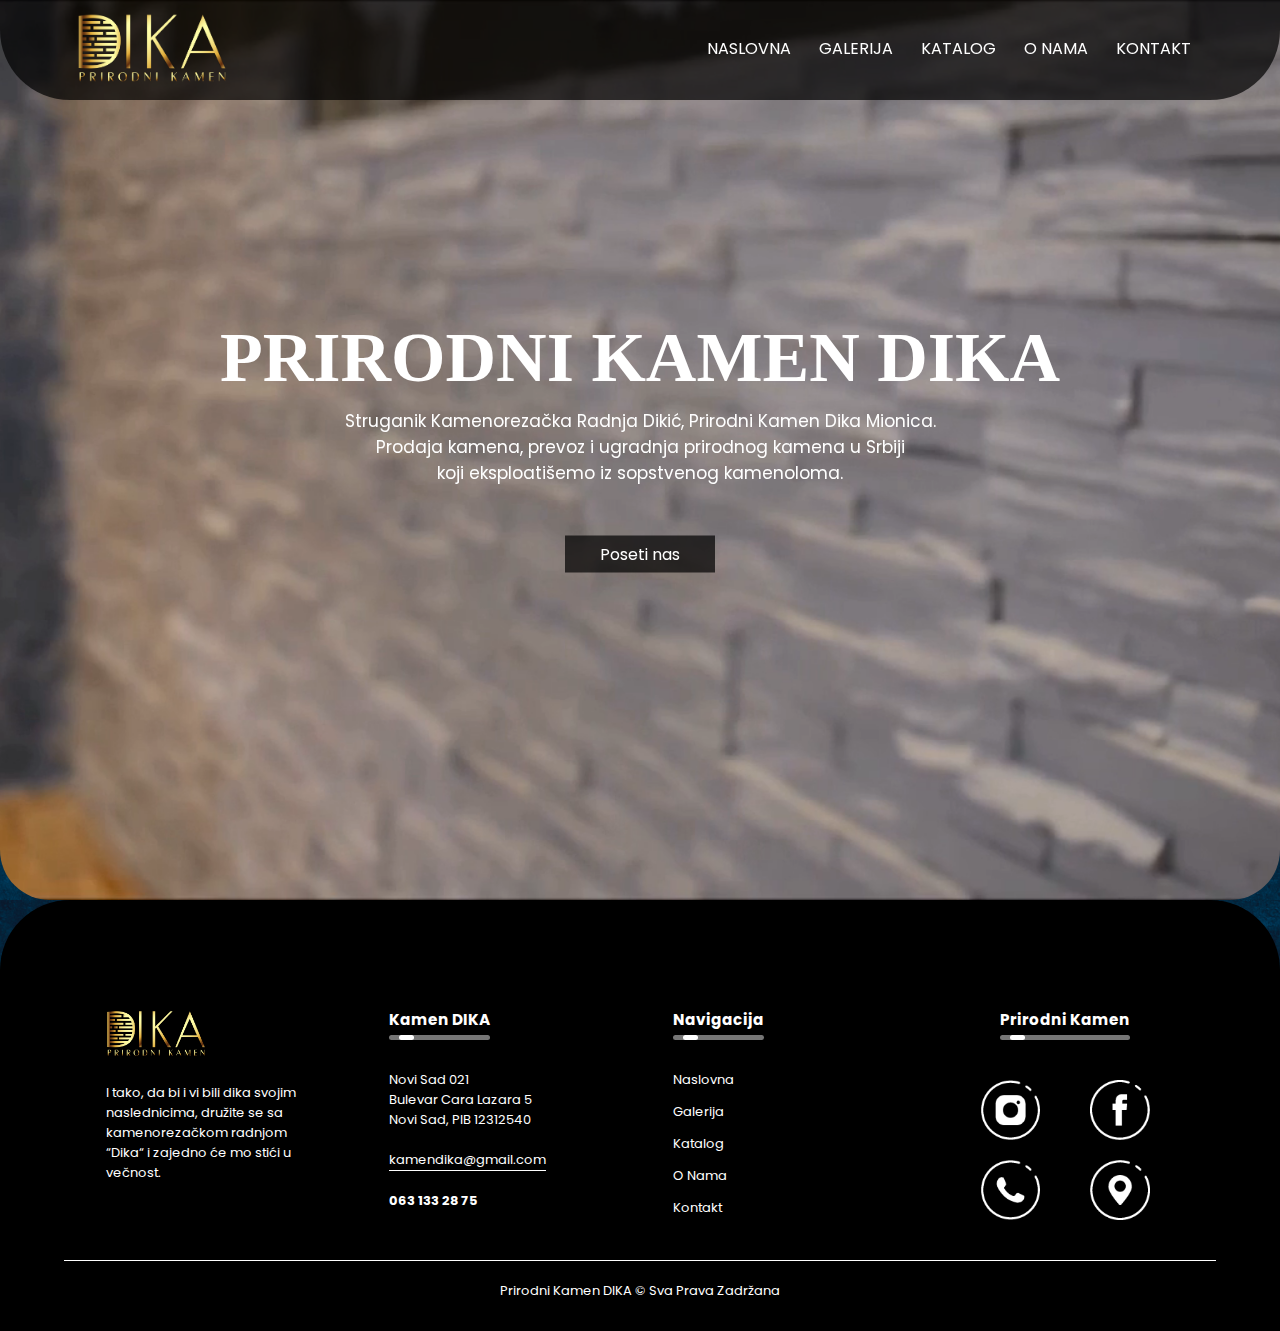
<file: index.html>
<!DOCTYPE html>
<html>
<head>
  <meta name="viewport" content="width=device-width, inital-scale=1.0">
  <title>Prirodni kamen dika</title>
  <link rel="stylesheet" href="style.css">
  <link rel="preconnect" href="https://fonts.googleapis.com">
  <link rel="preconnect" href="https://fonts.gstatic.com" crossorigin>
  <link href="https://fonts.googleapis.com/css2?family=Poppins:wght@200;300;400;600;700&display=swap" rel="stylesheet">
</head>
<body>
<section class="header">

    <video autoplay loop muted plays-inline class="videopozadina">
    <source src="images/video11.mp4">

    </video>
    <nav>
      <a href="index.html"><img src="images/logo.png"></a>
      <div class="nav-links" id="navLinks">
        
        <ul class="ulinkovi">
          <li><a href="index.html" class="nav-link">NASLOVNA</a></li>
          <li><a href="galerija.html" class="nav-link">GALERIJA</a></li>
          <li><a href="katalog.html" class="nav-link">KATALOG</a></li>
          <li><a href="onama.html" class="nav-link">O NAMA</a></li>
          <li><a href="kontakt.html" class="nav-link">KONTAKT</a></li>
        </ul>
      </div>
      <div class="hamburger">
        <span class="bar"></span>
        <span class="bar"></span>
        <span class="bar"></span>

      </div>
      
    </nav>

<div class="text-kutija">
  <h1>PRIRODNI KAMEN DIKA</h1>
  <p>Struganik Kamenorezačka Radnja Dikić, Prirodni Kamen Dika Mionica.<br>Prodaja kamena, prevoz i ugradnja prirodnog kamena u Srbiji<br>koji eksploatišemo iz sopstvenog kamenoloma.</p>
  <a href="" class="pocetni-btn">Poseti nas</a>
</div>    

</section>

<footer>
  <div class="red">
    <div class="kolona">
      <img src="images/logo.png" class="logofuter">
      <p>I tako, da bi i vi bili dika svojim naslednicima, družite se sa kamenorezačkom radnjom “Dika“ i zajedno će mo stići u večnost.</p>
    </div>

    <div class="kolona">
      <h3>Kamen DIKA <div class="ispodlinija"><span></span></div></h3>
      <p>Novi Sad 021</p>
      <p>Bulevar Cara Lazara 5</p>
      <p>Novi Sad, PIB 12312540</p>
      <p class="emailfuter">kamendika@gmail.com</p>
      <h4>063 133 28 75</h4>
    </div>
    <div class="kolona">
      <h3>Navigacija <div class="ispodlinija"><span></span></div></h3>
      <ul>
        <li><a href="index.html">Naslovna</a></li>
        <li><a href="galerija.html">Galerija</a></li>
        <li><a href="katalog.html">Katalog</a></li>
        <li><a href="onama.html">O Nama</a></li>
        <li><a href="kontakt.html">Kontakt</a></li>
      </ul>
    </div>
    <div  class="kolona1" >
      <h3>Prirodni Kamen<div class="ispodlinija1"><span></span></div></h3>
      <div class="socijalneikon">
        <i class="ikoninsta" ></i>
        <i class="ikonfacebook"></i>
        <i class="ikontel"></i>
        <i class="ikonlokacija"></i>
      </div>
    </div>
  </div>
  <hr>
  <p class="copyright"> Prirodni Kamen DIKA &#169 Sva Prava Zadržana</p>
</footer>

<script src="script.js"></script>

</body>
</html>
</file>
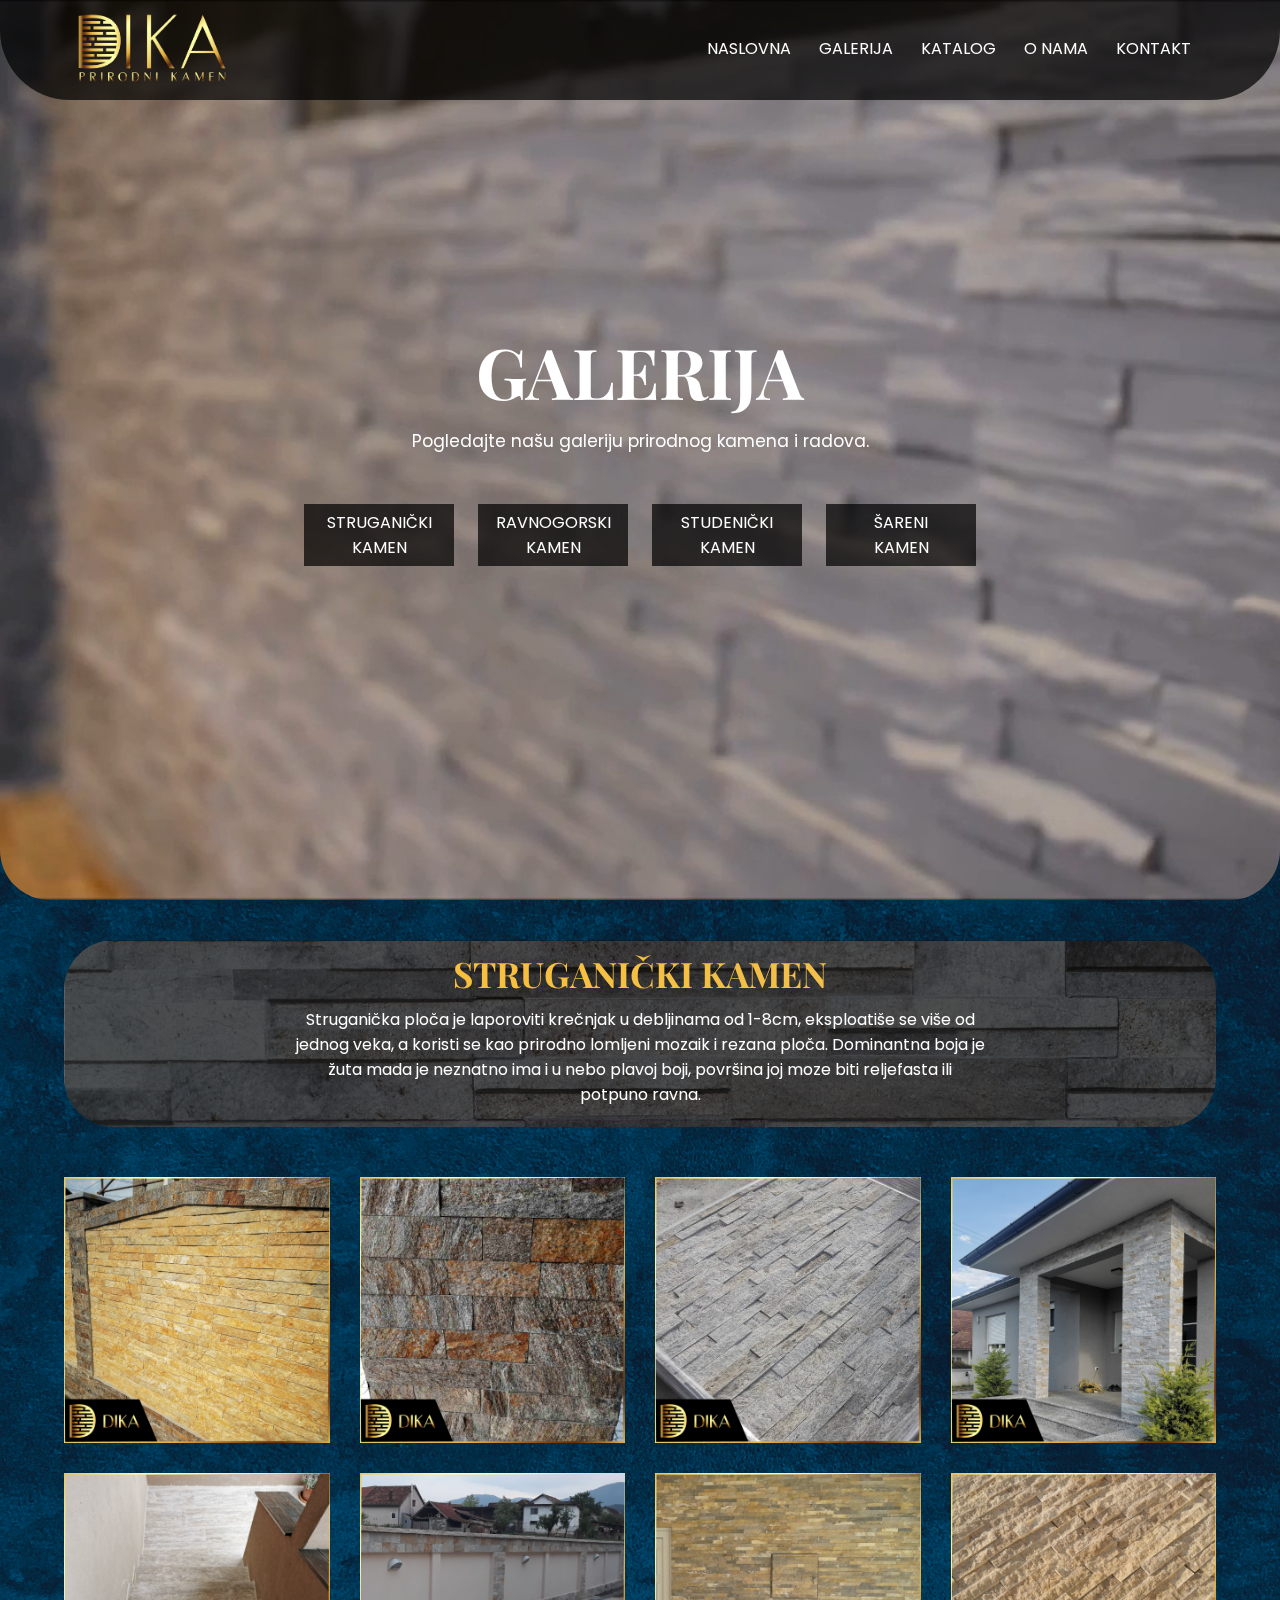
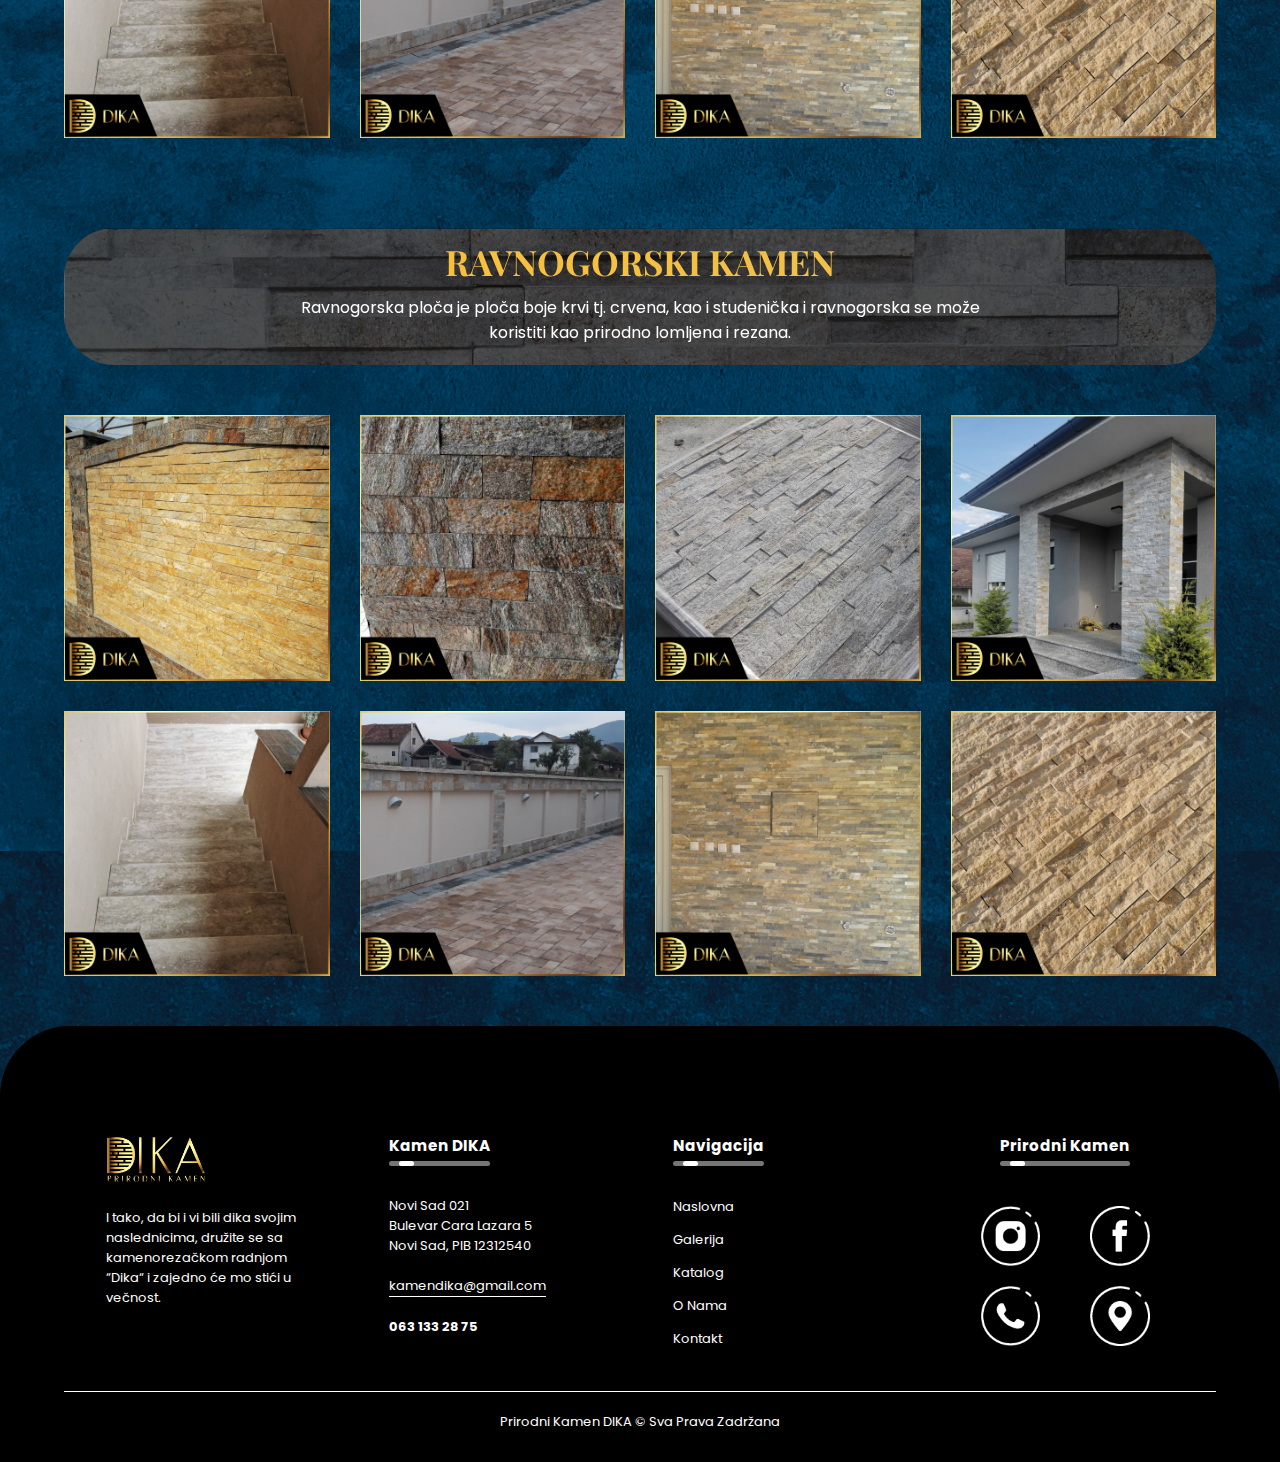
<file: galerija.html>
<!DOCTYPE html>
<html>
<head>
  <meta name="viewport" content="width=device-width, inital-scale=1.0">
  <title>Prirodni kamen dika</title>
  <link rel="stylesheet" href="style.css">
  <link rel="preconnect" href="https://fonts.googleapis.com">
  <link rel="preconnect" href="https://fonts.gstatic.com" crossorigin>
  <link href="https://fonts.googleapis.com/css2?family=Poppins:wght@200;300;400;600;700&display=swap" rel="stylesheet">
  <link href="https://fonts.googleapis.com/css2?family=Playfair+Display:ital,wght@0,400;0,500;0,600;0,700;0,800;0,900;1,400;1,500;1,600;1,700;1,800;1,900&family=Poppins:wght@100;200&display=swap" rel="stylesheet">
</head>
<body>
<section class="header11 header" >
    
    <video autoplay loop muted plays-inline class="videopozadina">
    <source src="images/video11.mp4">

    </video>


    <nav>
      <a href="index.html"><img src="images/logo.png"></a>
      <div class="nav-links" id="navLinks">
        
        <ul class="ulinkovi">
          <li><a href="index.html" class="nav-link">NASLOVNA</a></li>
          <li><a href="galerija.html" class="nav-link">GALERIJA</a></li>
          <li><a href="katalog.html" class="nav-link">KATALOG</a></li>
          <li><a href="onama.html" class="nav-link">O NAMA</a></li>
          <li><a href="kontakt.html" class="nav-link">KONTAKT</a></li>
        </ul>
      </div>
      <div class="hamburger">
        <span class="bar"></span>
        <span class="bar"></span>
        <span class="bar"></span>

      </div>
      
    </nav>

<div class="text-kutija1 text-kutija">
  <h1>GALERIJA</h1>
  <p>Pogledajte našu galeriju prirodnog kamena i radova.</p>

  <div class="butonigalerija">
  <a href="#naslovgalerije1" class="pocetni-btn">STRUGANIČKI<br>KAMEN</a>
  <a href="" class="pocetni-btn">RAVNOGORSKI<br>KAMEN</a>
  <a href="" class="pocetni-btn">STUDENIČKI<br>KAMEN</a>
  <a href="" class="pocetni-btn">ŠARENI<br>KAMEN</a>
  </div>
</div>    

</section>
<div class="full-img" id="fullImgBox">
  <img src="images/img11.png" id="fullImg">
  <span onclick="closefullImg()">x</span>
</div>




<div class="naslovgalerije1" id="naslovgalerije1"  >
  <h1>STRUGANIČKI KAMEN</h1>
  <p>Struganička ploča je laporoviti krečnjak u debljinama od 1-8cm, eksploatiše se više od jednog veka, a koristi se kao prirodno lomljeni mozaik i rezana ploča. Dominantna boja je žuta mada je neznatno ima i u nebo plavoj boji, površina joj moze biti reljefasta ili potpuno ravna.</p>
</div>



<div  class="img-galerija">
  <img src="images/img11.png" onclick="openfullImg(this.src)">
  <img src="images/img12.png" onclick="openfullImg(this.src)">
  <img src="images/img13.png" onclick="openfullImg(this.src)">
  <img src="images/img14.png" onclick="openfullImg(this.src)">
  <img src="images/img15.png" onclick="openfullImg(this.src)">
  <img src="images/img16.png" onclick="openfullImg(this.src)">
  <img src="images/img17.png" onclick="openfullImg(this.src)">
  <img src="images/img18.png" onclick="openfullImg(this.src)">

</div>

<div class="full-img" id="fullImgBox">
  <img src="images/img11.png" id="fullImg">
  <span onclick="closefullImg()">x</span>
</div>




<div class="naslovgalerije1" id="naslovgalerije1"  >
  <h1>RAVNOGORSKI KAMEN</h1>
  <p>Ravnogorska ploča je ploča boje krvi tj. crvena, kao i studenička i ravnogorska se može koristiti kao prirodno lomljena i rezana.</p>
</div>





<div  class="img-galerija">
  <img src="images/img11.png" onclick="openfullImg(this.src)">
  <img src="images/img12.png" onclick="openfullImg(this.src)">
  <img src="images/img13.png" onclick="openfullImg(this.src)">
  <img src="images/img14.png" onclick="openfullImg(this.src)">
  <img src="images/img15.png" onclick="openfullImg(this.src)">
  <img src="images/img16.png" onclick="openfullImg(this.src)">
  <img src="images/img17.png" onclick="openfullImg(this.src)">
  <img src="images/img18.png" onclick="openfullImg(this.src)">

</div>

<footer>
  <div class="red">
    <div class="kolona">
      <img src="images/logo.png" class="logofuter">
      <p>I tako, da bi i vi bili dika svojim naslednicima, družite se sa kamenorezačkom radnjom “Dika“ i zajedno će mo stići u večnost.</p>
    </div>

    <div class="kolona">
      <h3>Kamen DIKA <div class="ispodlinija"><span></span></div></h3>
      <p>Novi Sad 021</p>
      <p>Bulevar Cara Lazara 5</p>
      <p>Novi Sad, PIB 12312540</p>
      <p class="emailfuter">kamendika@gmail.com</p>
      <h4>063 133 28 75</h4>
    </div>
    <div class="kolona">
      <h3>Navigacija <div class="ispodlinija"><span></span></div></h3>
      <ul>
        <li><a href="index.html">Naslovna</a></li>
        <li><a href="galerija.html">Galerija</a></li>
        <li><a href="katalog.html">Katalog</a></li>
        <li><a href="onama.html">O Nama</a></li>
        <li><a href="kontakt.html">Kontakt</a></li>
      </ul>
    </div>
    <div  class="kolona1" >
      <h3>Prirodni Kamen<div class="ispodlinija1"><span></span></div></h3>
      <div class="socijalneikon">
        <i class="ikoninsta" ></i>
        <i class="ikonfacebook"></i>
        <i class="ikontel"></i>
        <i class="ikonlokacija"></i>
      </div>
    </div>
  </div>
  <hr>
  <p class="copyright"> Prirodni Kamen DIKA &#169 Sva Prava Zadržana</p>
</footer>


<script src="script.js"></script>

</body>
</html>
</file>
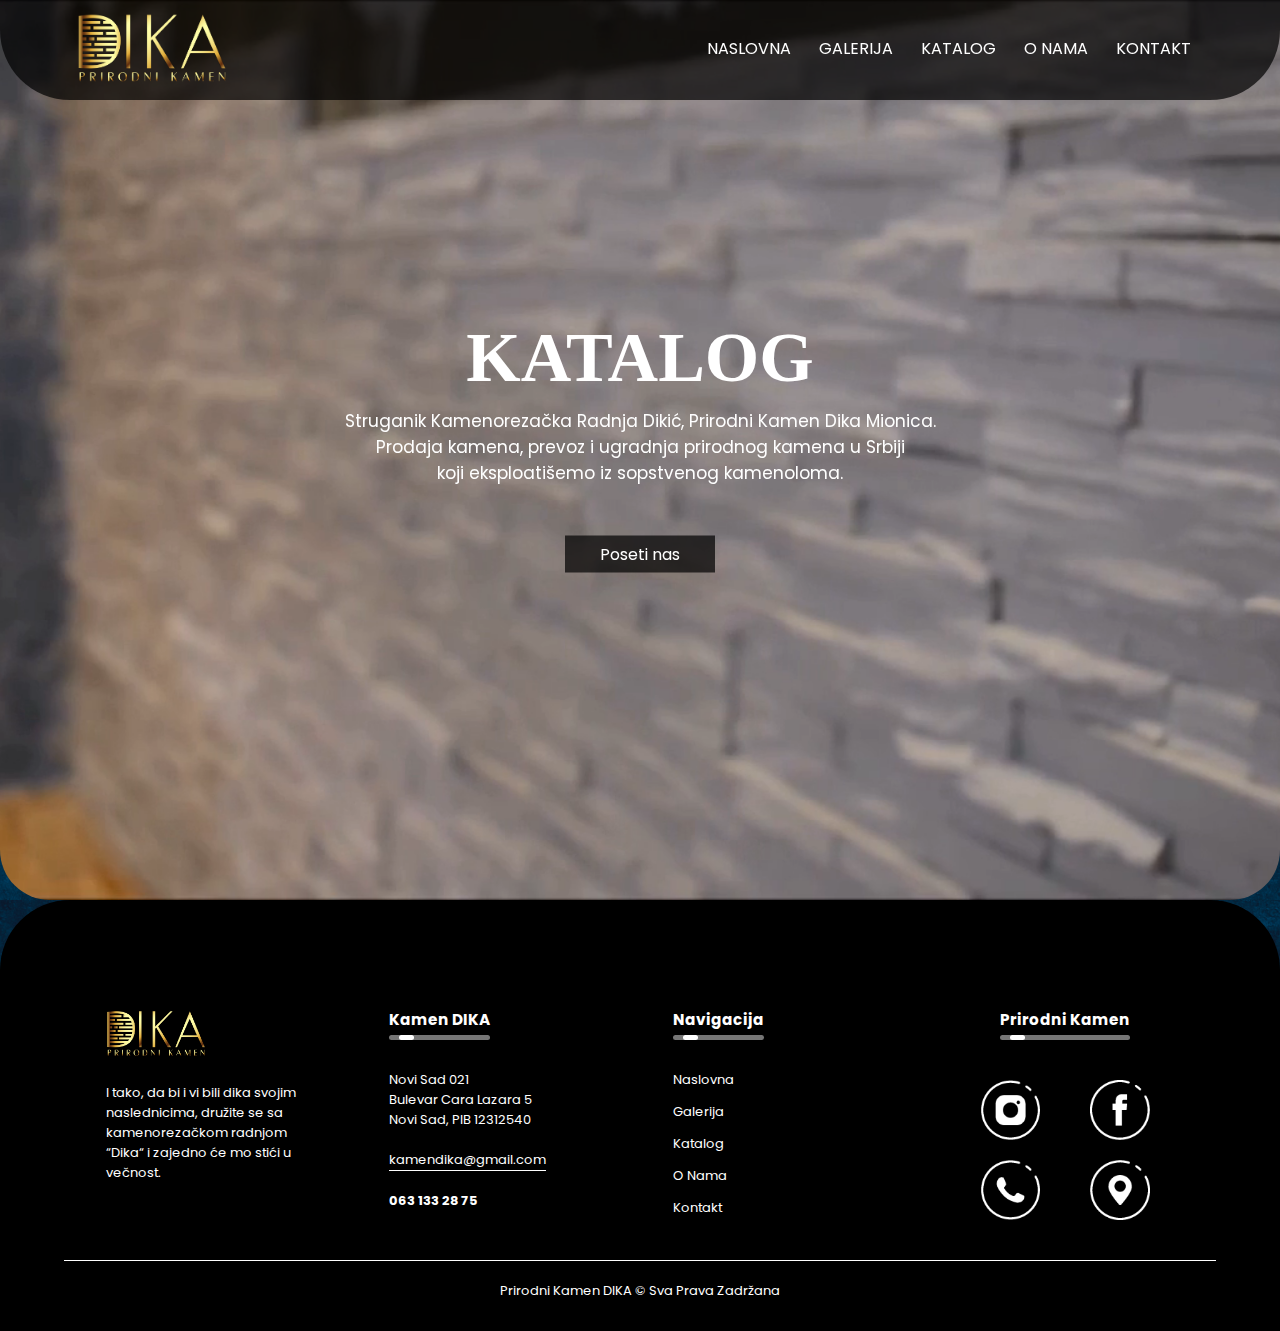
<file: katalog.html>
<!DOCTYPE html>
<html>
<head>
  <meta name="viewport" content="width=device-width, inital-scale=1.0">
  <title>Prirodni kamen dika</title>
  <link rel="stylesheet" href="style.css">
  <link rel="preconnect" href="https://fonts.googleapis.com">
  <link rel="preconnect" href="https://fonts.gstatic.com" crossorigin>
  <link href="https://fonts.googleapis.com/css2?family=Poppins:wght@200;300;400;600;700&display=swap" rel="stylesheet">
</head>
<body>
<section class="header">

    <video autoplay loop muted plays-inline class="videopozadina">
    <source src="images/video11.mp4">

    </video>

    <nav>
      <a href="index.html"><img src="images/logo.png"></a>
      <div class="nav-links" id="navLinks">
        
        <ul class="ulinkovi">
          <li><a href="index.html" class="nav-link">NASLOVNA</a></li>
          <li><a href="galerija.html" class="nav-link">GALERIJA</a></li>
          <li><a href="katalog.html" class="nav-link">KATALOG</a></li>
          <li><a href="onama.html" class="nav-link">O NAMA</a></li>
          <li><a href="kontakt.html" class="nav-link">KONTAKT</a></li>
        </ul>
      </div>
      <div class="hamburger">
        <span class="bar"></span>
        <span class="bar"></span>
        <span class="bar"></span>

      </div>
      
    </nav>

<div class="text-kutija">
  <h1>KATALOG</h1>
  <p>Struganik Kamenorezačka Radnja Dikić, Prirodni Kamen Dika Mionica.<br>Prodaja kamena, prevoz i ugradnja prirodnog kamena u Srbiji<br>koji eksploatišemo iz sopstvenog kamenoloma.</p>
  <a href="" class="pocetni-btn">Poseti nas</a>
</div>    

</section>

<footer>
  <div class="red">
    <div class="kolona">
      <img src="images/logo.png" class="logofuter">
      <p>I tako, da bi i vi bili dika svojim naslednicima, družite se sa kamenorezačkom radnjom “Dika“ i zajedno će mo stići u večnost.</p>
    </div>

    <div class="kolona">
      <h3>Kamen DIKA <div class="ispodlinija"><span></span></div></h3>
      <p>Novi Sad 021</p>
      <p>Bulevar Cara Lazara 5</p>
      <p>Novi Sad, PIB 12312540</p>
      <p class="emailfuter">kamendika@gmail.com</p>
      <h4>063 133 28 75</h4>
    </div>
    <div class="kolona">
      <h3>Navigacija <div class="ispodlinija"><span></span></div></h3>
      <ul>
        <li><a href="index.html">Naslovna</a></li>
        <li><a href="galerija.html">Galerija</a></li>
        <li><a href="katalog.html">Katalog</a></li>
        <li><a href="onama.html">O Nama</a></li>
        <li><a href="kontakt.html">Kontakt</a></li>
      </ul>
    </div>
    <div  class="kolona1" >
      <h3>Prirodni Kamen<div class="ispodlinija1"><span></span></div></h3>
      <div class="socijalneikon">
        <i class="ikoninsta" ></i>
        <i class="ikonfacebook"></i>
        <i class="ikontel"></i>
        <i class="ikonlokacija"></i>
      </div>
    </div>
  </div>
  <hr>
  <p class="copyright"> Prirodni Kamen DIKA &#169 Sva Prava Zadržana</p>
</footer>

<script src="script.js"></script>

</body>
</html>
</file>
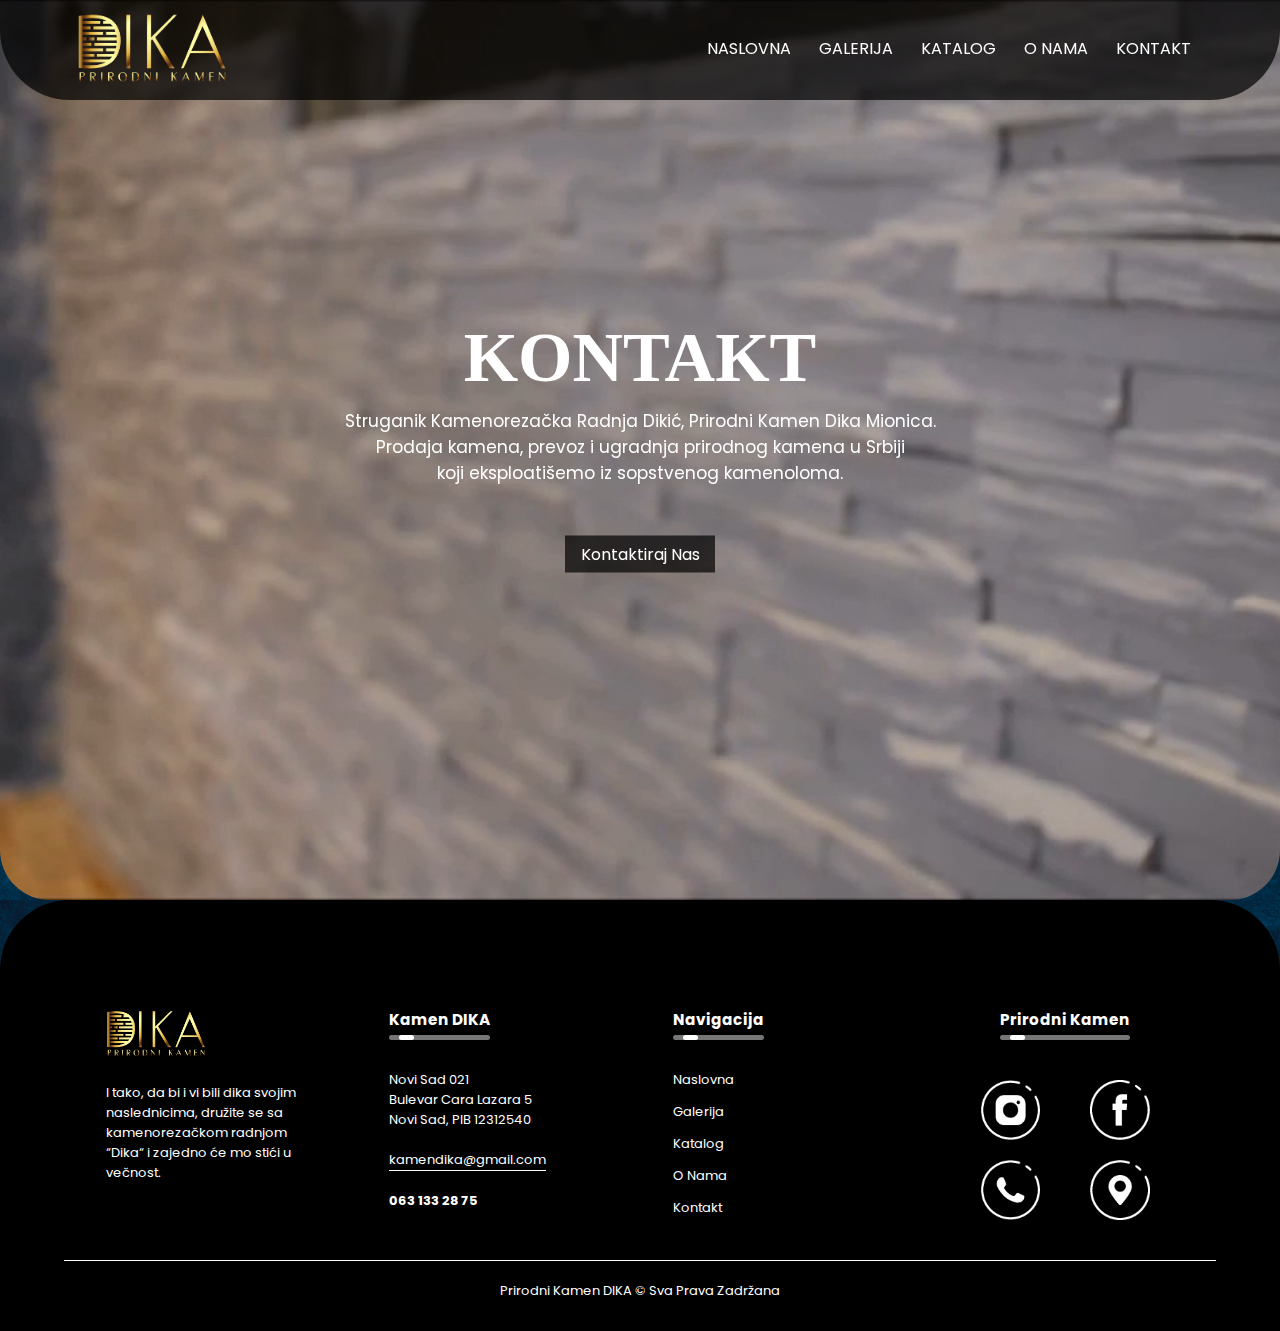
<file: kontakt.html>
<!DOCTYPE html>
<html>
<head>
  <meta name="viewport" content="width=device-width, inital-scale=1.0">
  <title>Prirodni kamen dika</title>
  <link rel="stylesheet" href="style.css">
  <link rel="preconnect" href="https://fonts.googleapis.com">
  <link rel="preconnect" href="https://fonts.gstatic.com" crossorigin>
  <link href="https://fonts.googleapis.com/css2?family=Poppins:wght@200;300;400;600;700&display=swap" rel="stylesheet">
</head>
<body>
<section class="header">

    <video autoplay loop muted plays-inline class="videopozadina">
    <source src="images/video11.mp4">

    </video>
    
    <nav>
      <a href="index.html"><img src="images/logo.png"></a>
      <div class="nav-links" id="navLinks">
        
        <ul class="ulinkovi">
          <li><a href="index.html" class="nav-link">NASLOVNA</a></li>
          <li><a href="galerija.html" class="nav-link">GALERIJA</a></li>
          <li><a href="katalog.html" class="nav-link">KATALOG</a></li>
          <li><a href="onama.html" class="nav-link">O NAMA</a></li>
          <li><a href="kontakt.html" class="nav-link">KONTAKT</a></li>
        </ul>
      </div>
      <div class="hamburger">
        <span class="bar"></span>
        <span class="bar"></span>
        <span class="bar"></span>

      </div>
      
    </nav>

<div class="text-kutija">
  <h1>KONTAKT</h1>
  <p>Struganik Kamenorezačka Radnja Dikić, Prirodni Kamen Dika Mionica.<br>Prodaja kamena, prevoz i ugradnja prirodnog kamena u Srbiji<br>koji eksploatišemo iz sopstvenog kamenoloma.</p>
  <a href="" class="pocetni-btn">Kontaktiraj Nas</a>
</div>    

</section>

<footer>
  <div class="red">
    <div class="kolona">
      <img src="images/logo.png" class="logofuter">
      <p>I tako, da bi i vi bili dika svojim naslednicima, družite se sa kamenorezačkom radnjom “Dika“ i zajedno će mo stići u večnost.</p>
    </div>

    <div class="kolona">
      <h3>Kamen DIKA <div class="ispodlinija"><span></span></div></h3>
      <p>Novi Sad 021</p>
      <p>Bulevar Cara Lazara 5</p>
      <p>Novi Sad, PIB 12312540</p>
      <p class="emailfuter">kamendika@gmail.com</p>
      <h4>063 133 28 75</h4>
    </div>
    <div class="kolona">
      <h3>Navigacija <div class="ispodlinija"><span></span></div></h3>
      <ul>
        <li><a href="index.html">Naslovna</a></li>
        <li><a href="galerija.html">Galerija</a></li>
        <li><a href="katalog.html">Katalog</a></li>
        <li><a href="onama.html">O Nama</a></li>
        <li><a href="kontakt.html">Kontakt</a></li>
      </ul>
    </div>
    <div  class="kolona1" >
      <h3>Prirodni Kamen<div class="ispodlinija1"><span></span></div></h3>
      <div class="socijalneikon">
        <i class="ikoninsta" ></i>
        <i class="ikonfacebook"></i>
        <i class="ikontel"></i>
        <i class="ikonlokacija"></i>
      </div>
    </div>
  </div>
  <hr>
  <p class="copyright"> Prirodni Kamen DIKA &#169 Sva Prava Zadržana</p>
</footer>


<script src="script.js"></script>

</body>
</html>
</file>
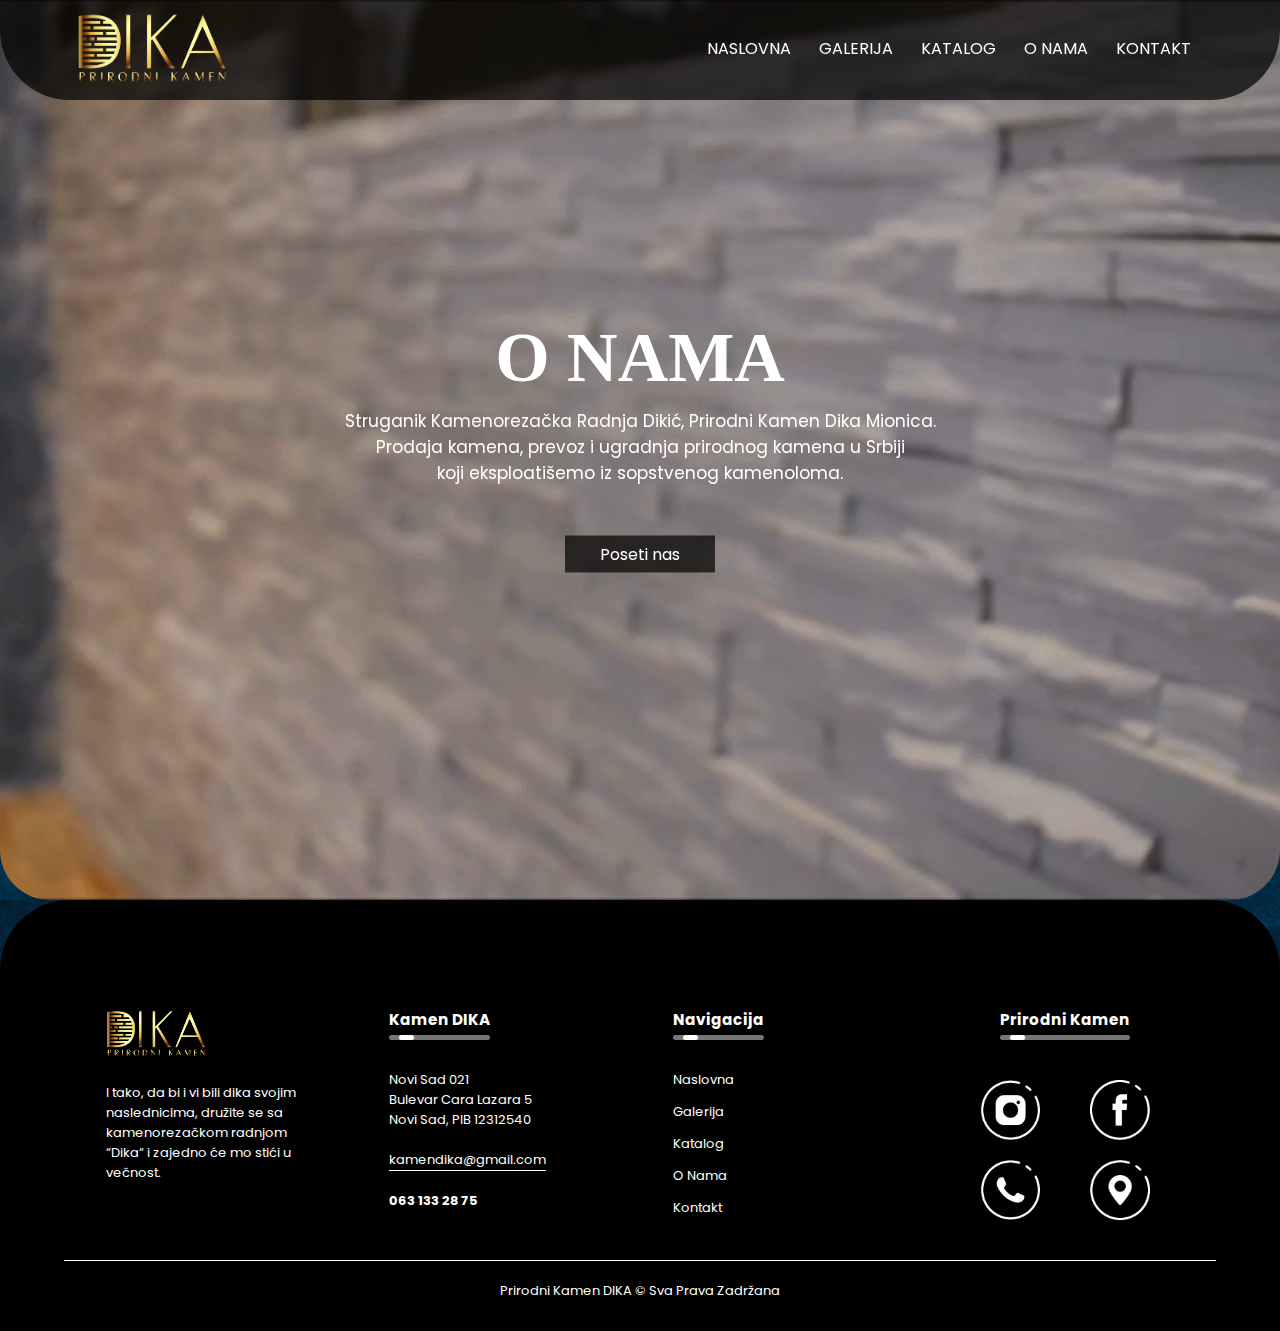
<file: onama.html>
<!DOCTYPE html>
<html>
<head>
  <meta name="viewport" content="width=device-width, inital-scale=1.0">
  <title>Prirodni kamen dika</title>
  <link rel="stylesheet" href="style.css">
  <link rel="preconnect" href="https://fonts.googleapis.com">
  <link rel="preconnect" href="https://fonts.gstatic.com" crossorigin>
  <link href="https://fonts.googleapis.com/css2?family=Poppins:wght@200;300;400;600;700&display=swap" rel="stylesheet">
</head>
<body>
<section class="header">

    <video autoplay loop muted plays-inline class="videopozadina">
    <source src="images/video11.mp4">

    </video>
    <nav>
      <a href="index.html"><img src="images/logo.png"></a>
      <div class="nav-links" id="navLinks">
        
        <ul class="ulinkovi">
          <li><a href="index.html" class="nav-link">NASLOVNA</a></li>
          <li><a href="galerija.html" class="nav-link">GALERIJA</a></li>
          <li><a href="katalog.html" class="nav-link">KATALOG</a></li>
          <li><a href="onama.html" class="nav-link">O NAMA</a></li>
          <li><a href="kontakt.html" class="nav-link">KONTAKT</a></li>
        </ul>
      </div>
      <div class="hamburger">
        <span class="bar"></span>
        <span class="bar"></span>
        <span class="bar"></span>

      </div>
      
    </nav>

<div class="text-kutija">
  <h1>O NAMA</h1>
  <p>Struganik Kamenorezačka Radnja Dikić, Prirodni Kamen Dika Mionica.<br>Prodaja kamena, prevoz i ugradnja prirodnog kamena u Srbiji<br>koji eksploatišemo iz sopstvenog kamenoloma.</p>
  <a href="" class="pocetni-btn">Poseti nas</a>
</div>    

</section>

<footer>
  <div class="red">
    <div class="kolona">
      <img src="images/logo.png" class="logofuter">
      <p>I tako, da bi i vi bili dika svojim naslednicima, družite se sa kamenorezačkom radnjom “Dika“ i zajedno će mo stići u večnost.</p>
    </div>

    <div class="kolona">
      <h3>Kamen DIKA <div class="ispodlinija"><span></span></div></h3>
      <p>Novi Sad 021</p>
      <p>Bulevar Cara Lazara 5</p>
      <p>Novi Sad, PIB 12312540</p>
      <p class="emailfuter">kamendika@gmail.com</p>
      <h4>063 133 28 75</h4>
    </div>
    <div class="kolona">
      <h3>Navigacija <div class="ispodlinija"><span></span></div></h3>
      <ul>
        <li><a href="index.html">Naslovna</a></li>
        <li><a href="galerija.html">Galerija</a></li>
        <li><a href="katalog.html">Katalog</a></li>
        <li><a href="onama.html">O Nama</a></li>
        <li><a href="kontakt.html">Kontakt</a></li>
      </ul>
    </div>
    <div  class="kolona1" >
      <h3>Prirodni Kamen<div class="ispodlinija1"><span></span></div></h3>
      <div class="socijalneikon">
        <i class="ikoninsta" ></i>
        <i class="ikonfacebook"></i>
        <i class="ikontel"></i>
        <i class="ikonlokacija"></i>
      </div>
    </div>
  </div>
  <hr>
  <p class="copyright"> Prirodni Kamen DIKA &#169 Sva Prava Zadržana</p>
</footer>

<script src="script.js"></script>

</body>
</html>
</file>
<file: style.css>
*{
  margin: 0;
  padding: 0;
  font-family: 'Poppins', sans-serif;
  font-family: 'Playfair Display', serif;
}

body{
  background-image: url(images/abs.jpg);
  background-position: center;
  background-size: contain;
}

html{
  scroll-behavior: smooth;

}

footer{
  width: 100%;
  position: absolute;
  background-color: black;
  color: white;
  padding: 100px 0 30px;
  border-top-left-radius: 70px;
  border-top-right-radius: 70px;
  font-size: 13px;
  line-height: 20px;
 
}


.red {
  width: 85%;
  margin: auto;
  display: flex;
  flex-wrap: wrap;
  align-items: flex-start;
  justify-content: space-between;
}

.red h3{
  font-family: 'Poppins';
}

.red p{
  font-family: 'Poppins';
}

.red h4{
  font-family: 'Poppins';
}

.kolona ul li a{
  font-family: 'Poppins';
}

.socijalneikon i{
  line-height: 30px;
  margin-right: 15px;
  cursor: pointer;
  padding: 30px 25px;
  margin: 10px;
  
}

.socijalneikon {
  display: grid;
  grid-template-columns: repeat(auto-fit, minmax(90px, 1fr));
}
 
.ikoninsta{
  background-image: url(images/ikoninsta.png);
  background-position: center;
  background-size: contain;
  background-repeat: no-repeat;
}

.ikonfacebook{
  background-image: url(images/ikonfacebook.png);
  background-position: center;
  background-size: contain;
  background-repeat: no-repeat;
}

.ikontel{
  background-image: url(images/ikontel.png);
  background-position: center;
  background-size: contain;
  background-repeat: no-repeat;
}

.ikonlokacija{
  background-image: url(images/ikonlokacija.png);
  background-position: center;
  background-size: contain;
  background-repeat: no-repeat;
}

.kolona{
  flex-basis: 20%;
  padding: 10px;
}

.kolona1{
  flex-basis: 20%;
  padding: 10px;
}

.kolona1 h3{
  margin: 0px auto 0px;
}



.logofuter {
  width: 100px;
  margin-bottom: 20px;
}

.kolona h3{
  width: fit-content;
  margin-bottom: 40px;
  position: relative;
}

.kolona1 h3{
  width: fit-content;
  margin-bottom: 40px;
  position: relative;
}


.emailfuter {
  width: fit-content;
  border-bottom: 1px solid white;
  margin: 20px 0;
}

.kolona  ul li{
  list-style: none;
  margin-bottom: 12px;
}

.kolona  ul li a{
  text-decoration: none;
  color: white;
}


.header {
  min-height: 100vh;
  width: 100%; 
  background-position: center;
  background-size: cover;
  position: relative;
}

.videopozadina {
  position: absolute;
  z-index: -1;
  object-fit: cover;
  display: block;
  border-bottom-left-radius: 50px;
  border-bottom-right-radius: 50px;
}

@media (min-aspect-ratio: 16/9){
  .videopozadina {
    width: 100%;
    height: 100%;
    object-fit: cover;  
    display: block;
  }
}

@media (max-aspect-ratio: 16/9){
  .videopozadina {
    width: 100%;
    height: 100%;
    object-fit: cover;
    display: block;
  }

}





nav{
  display: flex;
  padding: 1% 6%;
  justify-content: space-between;
  align-items: center;
  background-color: rgba(0, 0, 0, 0.7);
  border-bottom-left-radius: 70px;
  border-bottom-right-radius: 70px;
}

nav img {
  width: 150px;
}

.nav-links {
  flex: 1;
  text-align: right;
}

.nav-links ul li {
  list-style: none;
  display: inline-block;
  padding: 8px 12px;
  position: relative;

}

.nav-links ul li a{
  color: #fff;
  text-decoration: none;
  font-size: 16px;
  font-family: 'Poppins';
}

.nav-links ul li a:hover{
  color: rgb(255, 196, 0);
  
}


.nav-links ul li::after {
  content: '';
  width: 0%;
  height: 3px;
  background:  rgb(255, 196, 0);
  display: block;
  margin: auto;
  transition: 0.5s;
}

.nav-links ul li:hover::after{
  width: 100%;
}

.text-kutija{
  width: 100%;
  color: #fff;
  position: absolute;
  top: 50%;
  left: 50%;
  transform: translate(-50%,-50%);
  text-align: center;
}

.text-kutija p{
  font-family: 'Poppins';
}

.text-kutija a{
  font-family: 'Poppins';
}

.text-kutija1{
  top: 50%;

}

.text-kutija h1 {
  font-size: 70px;

}
.text-kutija p {
  margin: 10px 0 40px;
  font-size: 17px;
  color: #fff;
}

.pocetni-btn{
  width: 150px;
  display: inline-flex;
  text-decoration: none;
  color: #fff;
  font-size: 16px;
  position: relative;
  cursor: pointer;
  margin: 10px;
  justify-content: center;
  background-color: rgb(0, 0, 0, 0.7);
  text-align: center;
  padding-top: 6px;
  padding-bottom: 6px;
}

.pocetni-btn:hover{
  background: rgb(255, 196, 0);
  transition: 1s;
  scale: 1.1;
  color: black;
}



.butonigalerija{
  width: 100%;
}

.butonigalerija a{
  font-family: 'Poppins';
}


nav .fa {
  display: none;
}

.hamburger{
  display: none;
  cursor: pointer;
}

.bar{
  display: block;
  width: 25px;
  height: 3px;
  margin: 5px auto;
  -webkit-transition:all 0.3s ease-in-out;
  transition: all 0.3s ease-in-out;
  background-color: white;
}

@media(max-width: 760px){
  nav {
  border-bottom-left-radius: 0px;
  border-bottom-right-radius: 0px;
  }
  footer{
    bottom: unset;
    justify-content: center;
    text-align: center;
    padding: 50px 0 30px;
  }

  footer h3 {
    margin: 0px auto 0px;
    font-size: 22px;
  }

  footer p {
    font-size: 15px;
  }

  .kolona ul li a {
    font-size: 15px;

  }

  .socijalneikon i {
    padding: 25px 20px;
  }

  .emailfuter {
    margin: 5px auto 5px;
  }

  
  .kolona{
    flex-basis: 100%;
  }

  .kolona1{
    flex-basis: 100%;
  }


  
  .text-kutija h1{
    font-size: 34px;
  }

  .text-kutija p {
    
    font-size: 15px;
    
  }

  

  nav img {
    margin-top: 15px;
  }
  
  .hamburger{
    display: block;
    z-index: 6;
  }
  .hamburger.active .bar:nth-child(2){
    opacity: 0;
  }
  .hamburger.active .bar:nth-child(1){
    transform: translateY(8px) rotate(45deg);
  }
  .hamburger.active .bar:nth-child(3){
    transform: translateY(-8px) rotate(-45deg);
  }

  .nav-links{
    position: fixed;
    left: -100%;
    top: 0;
    gap: 0;
    flex-direction: column;
    background-color: rgba(0, 0, 0);
    width: 100%;
    text-align: center;
    transition: 0.3s;
    z-index: 5;
  }

  .ulinkovi{
    flex-direction: column;
    display: flex;
    height: 100vh;
  }

  .nav-links ul li a{
    font-size: 22px;
  }

  .nav-links.active{
    left: 0;
  }
  
  .nav-links ul li {
    padding: 35px 0;
    top: 50px;
  }

  .nav-links ul li a:hover{
    color: rgb(255, 196, 0);
    transition: 0.5s;
  
  }

  .nav-links ul li:hover::after{
    width: 0%;
  }

}

.naslovgalerije1 p {
  font-family: 'Poppins';
  margin-left: 20%;
  margin-right: 20%;
  padding-bottom: 20px;
  padding-top: 10px;
  color: white;
}

.naslovgalerije1{
  display: block;
  width: 90%;
  text-align: center;
  background-image: url(images/zid.png);
  border-radius: 50px;
  margin: 40px auto 0px;
}

.naslovgalerije1 h1{
  background-image: linear-gradient(to right, #ffbe31, #E9C156);
  -webkit-background-clip: text;
  -webkit-text-fill-color: transparent;
  font-family: 'Playfair Display';
  font-weight: 700;
  font-size: 35px;
  padding-top: 10px;
}

.linija1 {
  display: block;
  height: 2px;
  background-image: linear-gradient(to right, #E1AB39, #E9C156);
  width: 100%;
  margin: 0 auto 0;
}

 .img-galerija {
  width: 90%;
  margin: 0px auto 0px;
  display: grid;
  grid-template-columns: repeat(auto-fit, minmax(250px, 1fr));
  grid-gap:30px;
  padding-left: 5%;
  padding-right: 5%;
  padding-top: 50px;
  padding-bottom: 50px;
  
}
@media screen and (max-width:700px){
  .img-galerija {
    grid-template-columns: repeat(auto-fit, minmax(120px, 1fr));
  }
}
.img-galerija img{
  max-width: 100%;
}




.img-galerija img:hover{
  transform: scale(1.2);
  transition: 1s;
}

.full-img {
  width: 100%;
  height: 100vh;
  background: rgba(4,9,30,0.9);
  position: fixed;
  top: 0;
  left: 0;
  display: none;
  align-items: center;
  justify-content: center;
  z-index: 50;
}

.full-img img{
  width: 90%;
  max-width: 700px;
}

.full-img span{
  position: absolute;
  top: 5%;
  right: 5%;
  font-size: 50px;
  color: white;
  cursor: pointer;
}

hr{
  width: 90%;
  border: 0;
  border-bottom: 1px solid white;
  margin: 20px auto;
}
.copyright {
  font-family: 'Poppins';
  text-align: center;
}

.ispodlinija {
  width: 100%;
  height: 5px;
  background: #767676;
  border-radius: 3px;
  position: absolute;
  top: 25px;
  left: 0;
  overflow: hidden;

}

.ispodlinija span {
  width: 15px;
  height: 100%;
  background: white;
  border-radius: 3px;
  position: absolute;
  top: 0;
  left: 10px;
  animation: moving 2s linear infinite;
}

.ispodlinija1 {
  width: 100%;
  height: 5px;
  background: #767676;
  border-radius: 3px;
  position: absolute;
  top: 25px;
  left: 0;
  overflow: hidden;

}

.ispodlinija1 span {
  width: 15px;
  height: 100%;
  background: white;
  border-radius: 3px;
  position: absolute;
  top: 0;
  left: 10px;
  animation: moving 2s linear infinite;
}

@keyframes moving{
  0%{
    left: -20px;
  }
  100%{
    left: 100%;
  }
}
</file>
